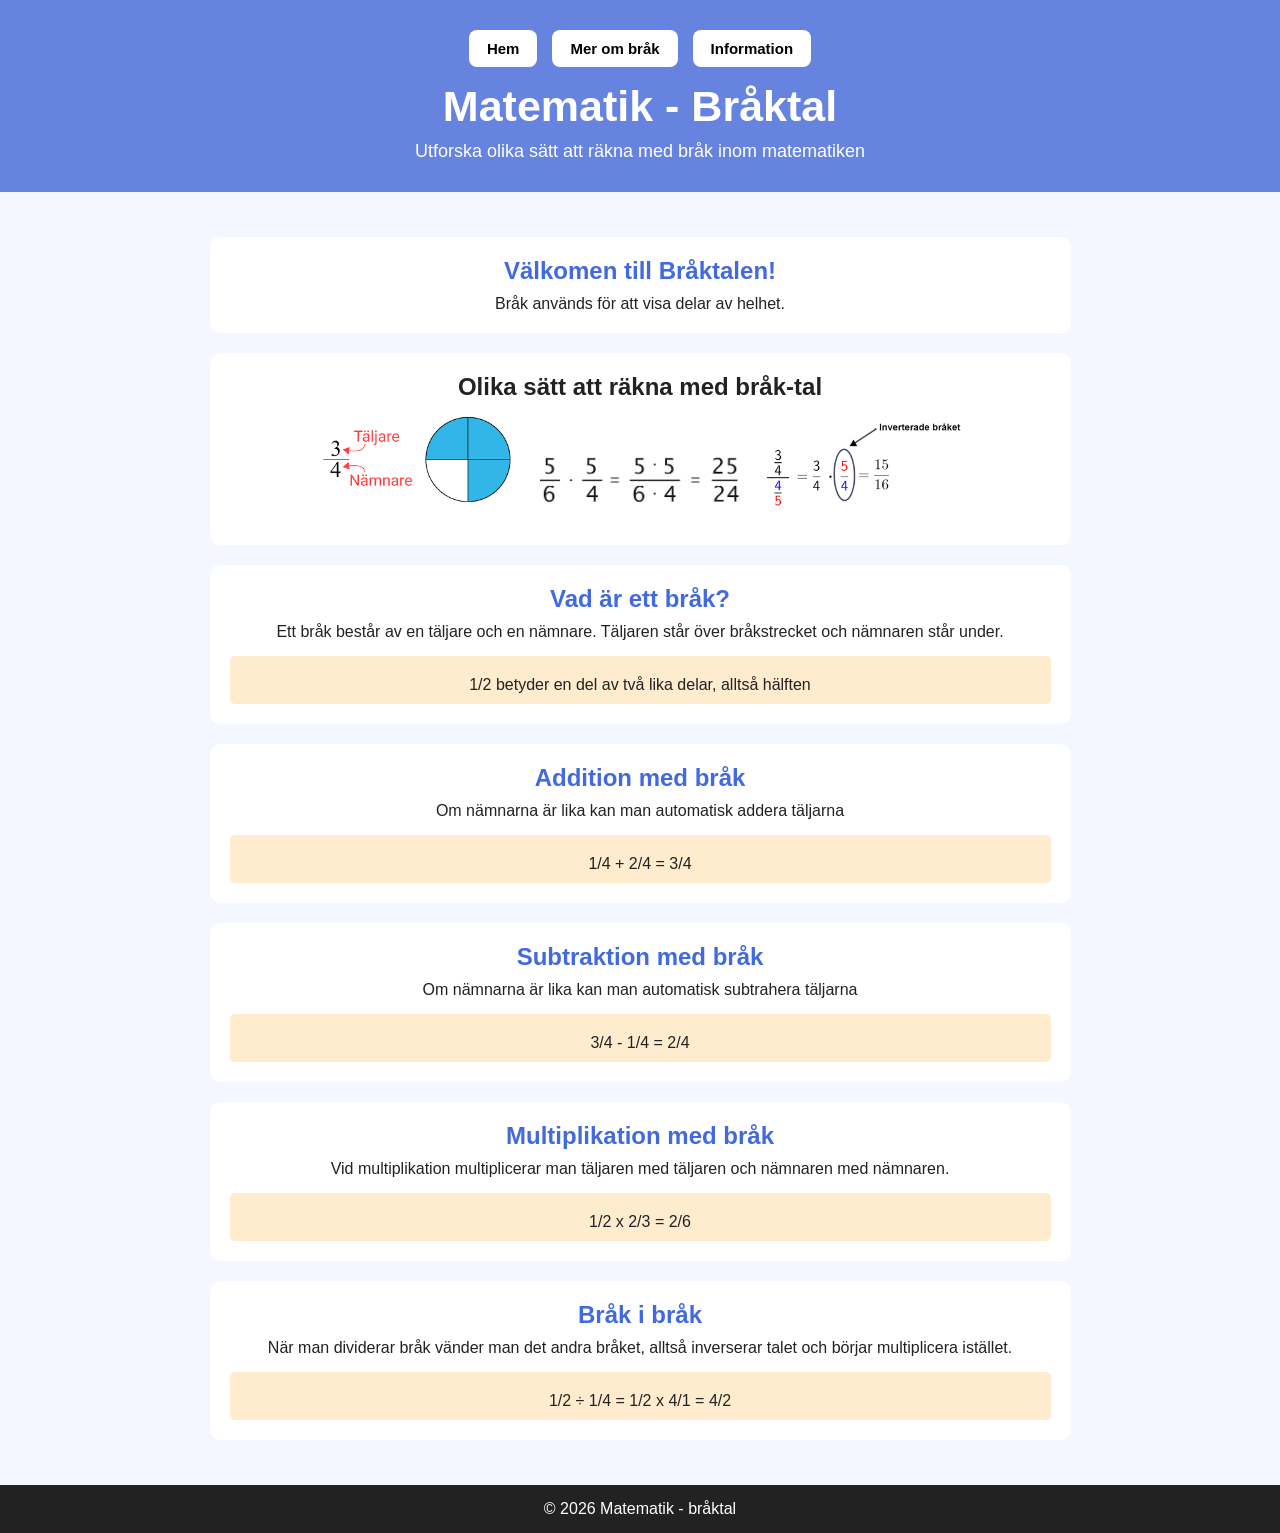
<file: Html-filer/index.html>
<!doctype html>
<html lang="sv">
  <head>
    <meta charset="UTF-8" />
    <meta name="viewport" content="width=device-width, initial-scale=1.0" />
    <title>Matematik</title>
    <link rel="stylesheet" href="../Css-filer/style.css" />
  </head>

  <body>
    <header>
      <nav>
        <ul>
          <!-- Navigeringsmeny -->
          <li>
            <a href="index.html"><button>Hem</button></a>
          </li>
          <li>
            <a href="matematik.html"><button>Mer om bråk</button></a>
          </li>
          <li>
            <a href="Infohemsida.html"><button>Information</button></a>
          </li>
        </ul>
      </nav>

      <h1>Matematik - Bråktal</h1>
      <p>Utforska olika sätt att räkna med bråk inom matematiken</p>
    </header>

    <!-- Huvudinnehåll -->
    <main>
      <section class="hero">
        <h2>Välkomen till Bråktalen!</h2>
        <p>Bråk används för att visa delar av helhet.</p>
      </section>

      <section class="bild-låda">

       <h2> Olika sätt att räkna med bråk-tal</h2>

       <img src="../Bilder/brak1.png" alt="Bråk bild">
       <img src="../Bilder/brak2.png" alt="Bråk bild">
       <img src="../Bilder/brak3.png" alt="Bråk bild">

      </section>

      <!-- Förklaring till ämnet  -->
      <section class="info-box">

      <h2>Vad är ett bråk?</h2>

      <p>
        Ett bråk består av en täljare och en nämnare. Täljaren står över
        bråkstrecket och nämnaren står under.
      </p>

      <div class="exempel-bråk">
       <p> 1/2 betyder en del av två lika delar, alltså hälften</p>
      </div>
      </section>

      <section class="info-box">

        <h2>Addition med bråk</h2>

        <p>Om nämnarna är lika kan man automatisk addera täljarna</p>

        <div class="exempel-bråk"> 
         <p> 1/4 + 2/4 = 3/4 </p>
         </div>
      </section>

      <section class="info-box">
      <h2>Subtraktion med bråk</h2>

      <p>Om nämnarna är lika kan man automatisk subtrahera täljarna</p>

      <div class="exempel-bråk">
      <p> 3/4 - 1/4 = 2/4</p>

    </div>
    </section>

    <section class="info-box">
    <h2>Multiplikation med bråk</h2>

    <p> Vid multiplikation multiplicerar man täljaren med täljaren och nämnaren med nämnaren.</p>

    <div class="exempel-bråk">

    <p> 1/2 x 2/3 = 2/6</p>

    </div>

   </section>

   <section class="info-box">
   <h2>Bråk i bråk</h2>
  
   <p> När man dividerar bråk vänder man det andra bråket, alltså inverserar talet och börjar multiplicera istället.</p>

   <div class="exempel-bråk">

   <p> 1/2 ÷ 1/4 = 1/2 x 4/1 = 4/2 </p>

   </div>
   </section>
    </main>
    <footer>

    <p id="footertext">&copy; 2026 Matematik - bråktal</p>

    </footer>

  <script src="../Javascript/matematik.js"></script>
  
  </body>
</html>
</file>
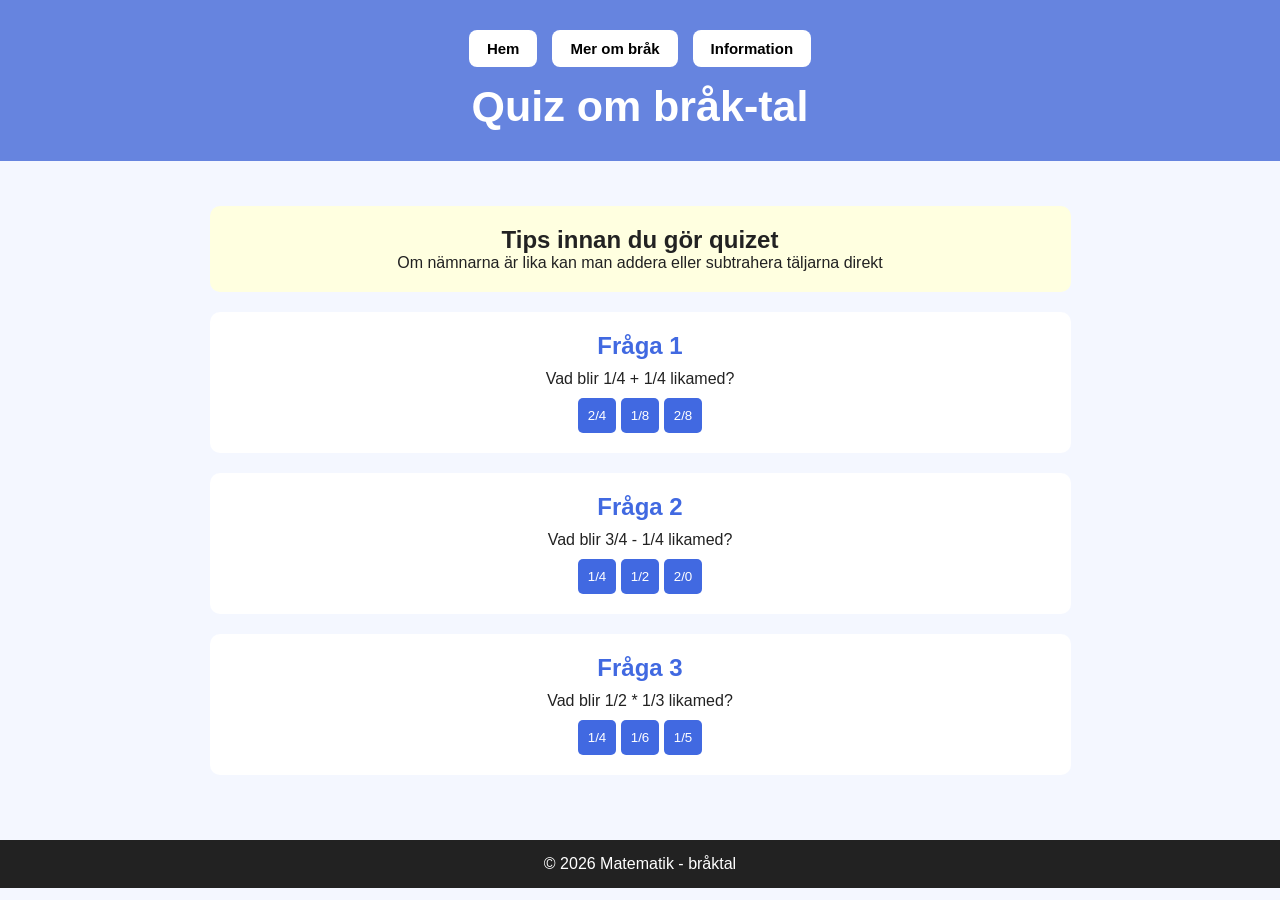
<file: Html-filer/matematik.html>
<!doctype html>
<html lang="en">
  <head>
    <meta charset="UTF-8" />
    <meta name="viewport" content="width=device-width, initial-scale=1.0" />
    <title>Matematik extra</title>
    <link rel="stylesheet" href="../Css-filer/style.css">
  </head>

  <body>

  <header>

  <nav>
        <ul>
          <!-- Navigeringsmeny -->
          <li>
            <a href="index.html"><button>Hem</button></a>
          </li>
          <li>
            <a href="matematik.html"><button>Mer om bråk</button></a>
          </li>
          <li>
            <a href="Infohemsida.html"><button>Information</button></a>
          </li>
        </ul>
      </nav>

    <h1> Quiz om bråk-tal</h1>

  </header>

  <main>

    <section class="tips-låda">

    <h2> Tips innan du gör quizet</h2>
    <p> Om nämnarna är lika kan man addera eller subtrahera täljarna direkt</p>

    </section>

   <section class="quiz-låda">

   <h2> Fråga 1</h2>

   <p> Vad blir 1/4 + 1/4 likamed? </p>

   <button id="Fråga1A">2/4</button>
   <button id="Fråga1B">1/8</button>
   <button id="Fråga1C">2/8</button>

  </section>

  <section class="quiz-låda">

  <h2> Fråga 2</h2>

  <p> Vad blir 3/4 - 1/4 likamed?</p>

  <button id="Fråga2A">1/4</button>
  <button id="Fråga2B">1/2</button>
  <button id="Fråga2C">2/0</button>


  </section>
  
  <section class="quiz-låda">

  <h2> Fråga 3</h2>

  <p> Vad blir 1/2 * 1/3 likamed?</p>

  <button id="Fråga3A">1/4</button>
  <button id="Fråga3B">1/6</button>
  <button id="Fråga3C">1/5</button>

  </section>

  <h2 id="resultat"></h2>

  </main>

  <footer> 

  <p id="footertext">&copy; 2026 Matematik - bråktal</p>

  </footer>

  <script src="../Javascript/matematik.js"></script>
  
  </body>
</html>
</file>
<file: Css-filer/style.css>
*{
    margin: 0;
    padding: 0;
    box-sizing: border-box;
}

body {

background-color: #f4f7ff;
font-family: Arial, sans-serif;
text-align: center;
color: #222;

}

header {

background-color: rgba(19, 65, 204, 0.63);
color: white;
padding: 30px;

}

header h1 {
    
margin-top: 15px;
font-size: 43px;

}

header p {

margin-top: 10px;
font-size: 18px;

}

nav ul{
    display: flex;
    justify-content: center;
    gap: 15px;
    list-style: none;
}

nav ul li a{
    text-decoration: none;
}

nav button {

padding: 10px 18px;
border: none;
border-radius: 8px;
background-color: white;
cursor: pointer;
font-size: 15px;
font-weight: bold;

}

nav button:hover {

background-color: lightgray;
transition: 0.3s;

}

main {
    padding: 25px;
}

.hero,
.info-box,
.quiz-låda{

background-color: white;
width: 70%;
margin: auto;
margin-top: 20px;
padding: 20px;
border-radius: 10px;

}

.hero h2,
.info-box h2,
.quiz-låda h2 {

color: royalblue;
margin-bottom: 10px;

}

.hero p,
.info-box p,
.quiz-låda p {

margin-top: 10px;

}

.exempel-bråk {

background-color: blanchedalmond;
margin-top: 15px;
padding: 10px;
border-radius: 5px;

}

.quiz-låda button {

margin-top: 10px;
padding: 10px;
background-color: royalblue;
color: white;
border: none;
border-radius: 5px;

}

.quiz-låda button:hover {

background-color: darkblue;

}

#resultat {

margin-top: 20px;

}

footer {

background-color: #222;
padding: 15px;
margin-top: 20px;

}

#footertext {
        color: white;
    }

.bild-låda {

background-color: white;
width: 70%;
margin: auto;
margin-top: 20px;
padding: 20px;
border-radius: 10px;

}

.bild-låda img {

width: 200px;
margin: 10px;
border-radius: 10px;

}

.tips-låda {

background-color: lightyellow;
width: 70%;
margin: auto;
margin-top: 20px;
padding: 20px;
border-radius: 10px;

}
</file>
